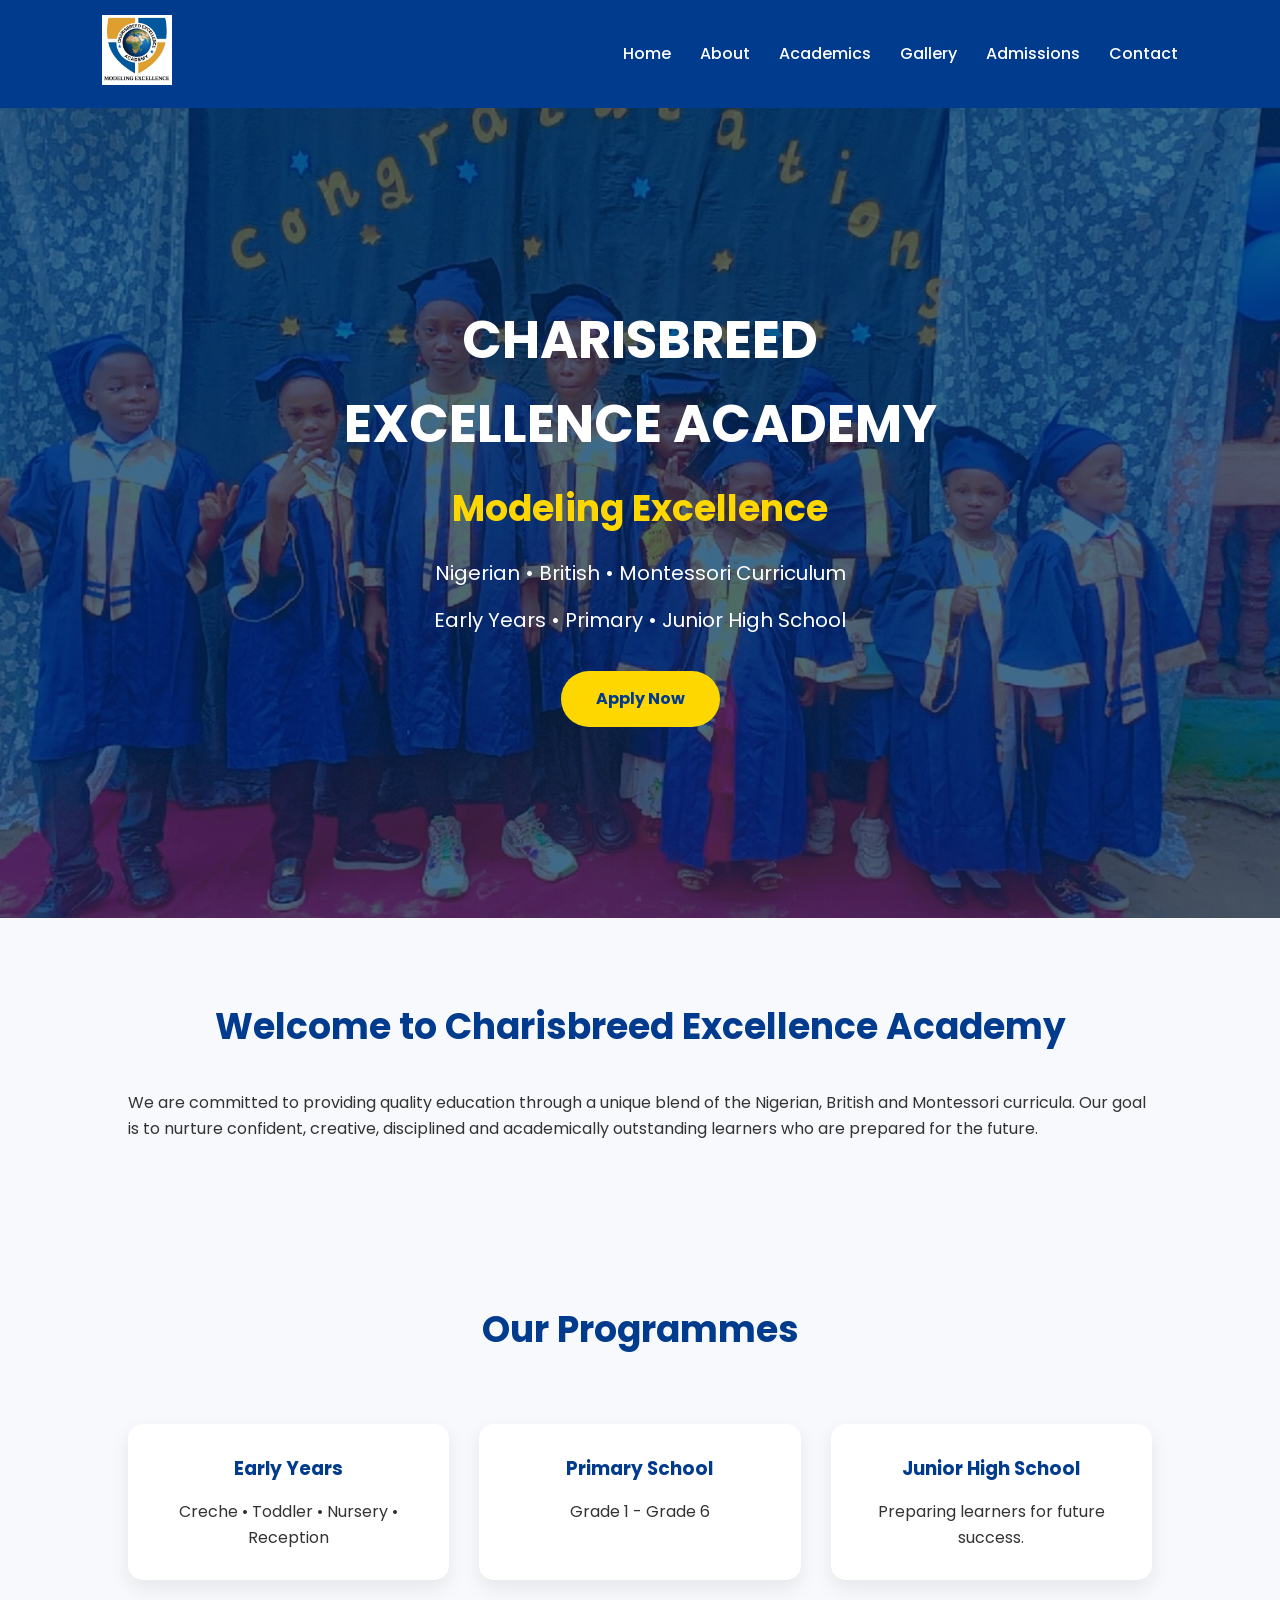
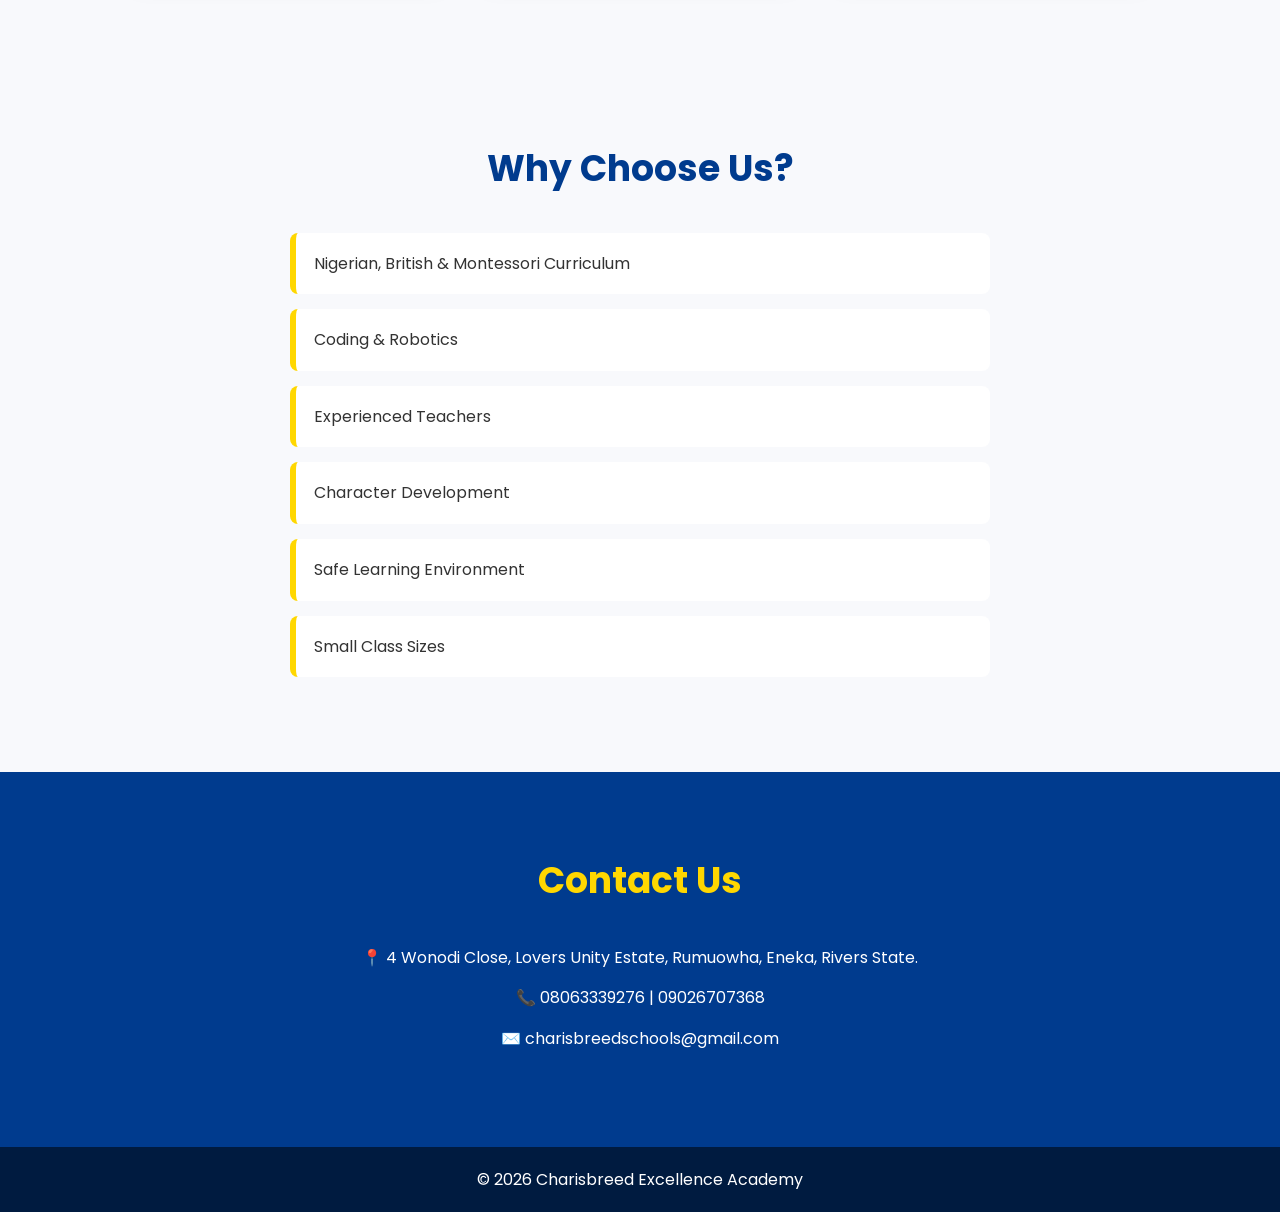
<file: Index.html>
<!DOCTYPE html>
<html lang="en">
<head>
    <meta charset="UTF-8">
    <meta name="viewport" content="width=device-width, initial-scale=1.0">
    <title>Charisbreed Excellence Academy | Modeling Excellence</title>

    <link rel="stylesheet" href="style.css">

    <link href="https://fonts.googleapis.com/css2?family=Poppins:wght@300;400;500;600;700&display=swap" rel="stylesheet">
</head>

<body>

<header>
    <div class="logo">
        <img src="logo.png" alt="Charisbreed Logo">
    </div>

    <button class="menu-toggle" onclick="toggleMenu()">☰</button>

    <nav id="navMenu">
        <a href="index.html">Home</a>
        <a href="about.html">About</a>
        <a href="academics.html">Academics</a>
        <a href="gallery.html">Gallery</a>
        <a href="admissions.html">Admissions</a>
        <a href="contact.html">Contact</a>
    </nav>
</header>

<section class="hero">
    <div class="hero-text">
        <h1>CHARISBREED EXCELLENCE ACADEMY</h1>
        <h2>Modeling Excellence</h2>
        <p>Nigerian • British • Montessori Curriculum</p>
        <p>Early Years • Primary • Junior High School</p>
        <a href="admissions.html" class="btn">Apply Now</a>
    </div>
</section>

<section class="welcome">
    <h2>Welcome to Charisbreed Excellence Academy</h2>
    <p>
        We are committed to providing quality education through a unique blend of the Nigerian, British and Montessori curricula.
        Our goal is to nurture confident, creative, disciplined and academically outstanding learners who are prepared for the future.
    </p>
</section>

<section class="programmes">
    <h2>Our Programmes</h2>

    <div class="card">
        <h3>Early Years</h3>
        <p>Creche • Toddler • Nursery • Reception</p>
    </div>

    <div class="card">
        <h3>Primary School</h3>
        <p>Grade 1 - Grade 6</p>
    </div>

    <div class="card">
        <h3>Junior High School</h3>
        <p>Preparing learners for future success.</p>
    </div>
</section>

<section class="why">
    <h2>Why Choose Us?</h2>
    <ul>
        <li>Nigerian, British & Montessori Curriculum</li>
        <li>Coding & Robotics</li>
        <li>Experienced Teachers</li>
        <li>Character Development</li>
        <li>Safe Learning Environment</li>
        <li>Small Class Sizes</li>
    </ul>
</section>

<section class="contact">
    <h2>Contact Us</h2>
    <p>📍 4 Wonodi Close, Lovers Unity Estate, Rumuowha, Eneka, Rivers State.</p>
    <p>📞 08063339276 | 09026707368</p>
    <p>✉️ charisbreedschools@gmail.com</p>
</section>

<footer>
    <p>© 2026 Charisbreed Excellence Academy</p>
</footer>

<script>
function toggleMenu() {
    document.getElementById("navMenu").classList.toggle("active");
}
</script>

</body>
</html>
</file>
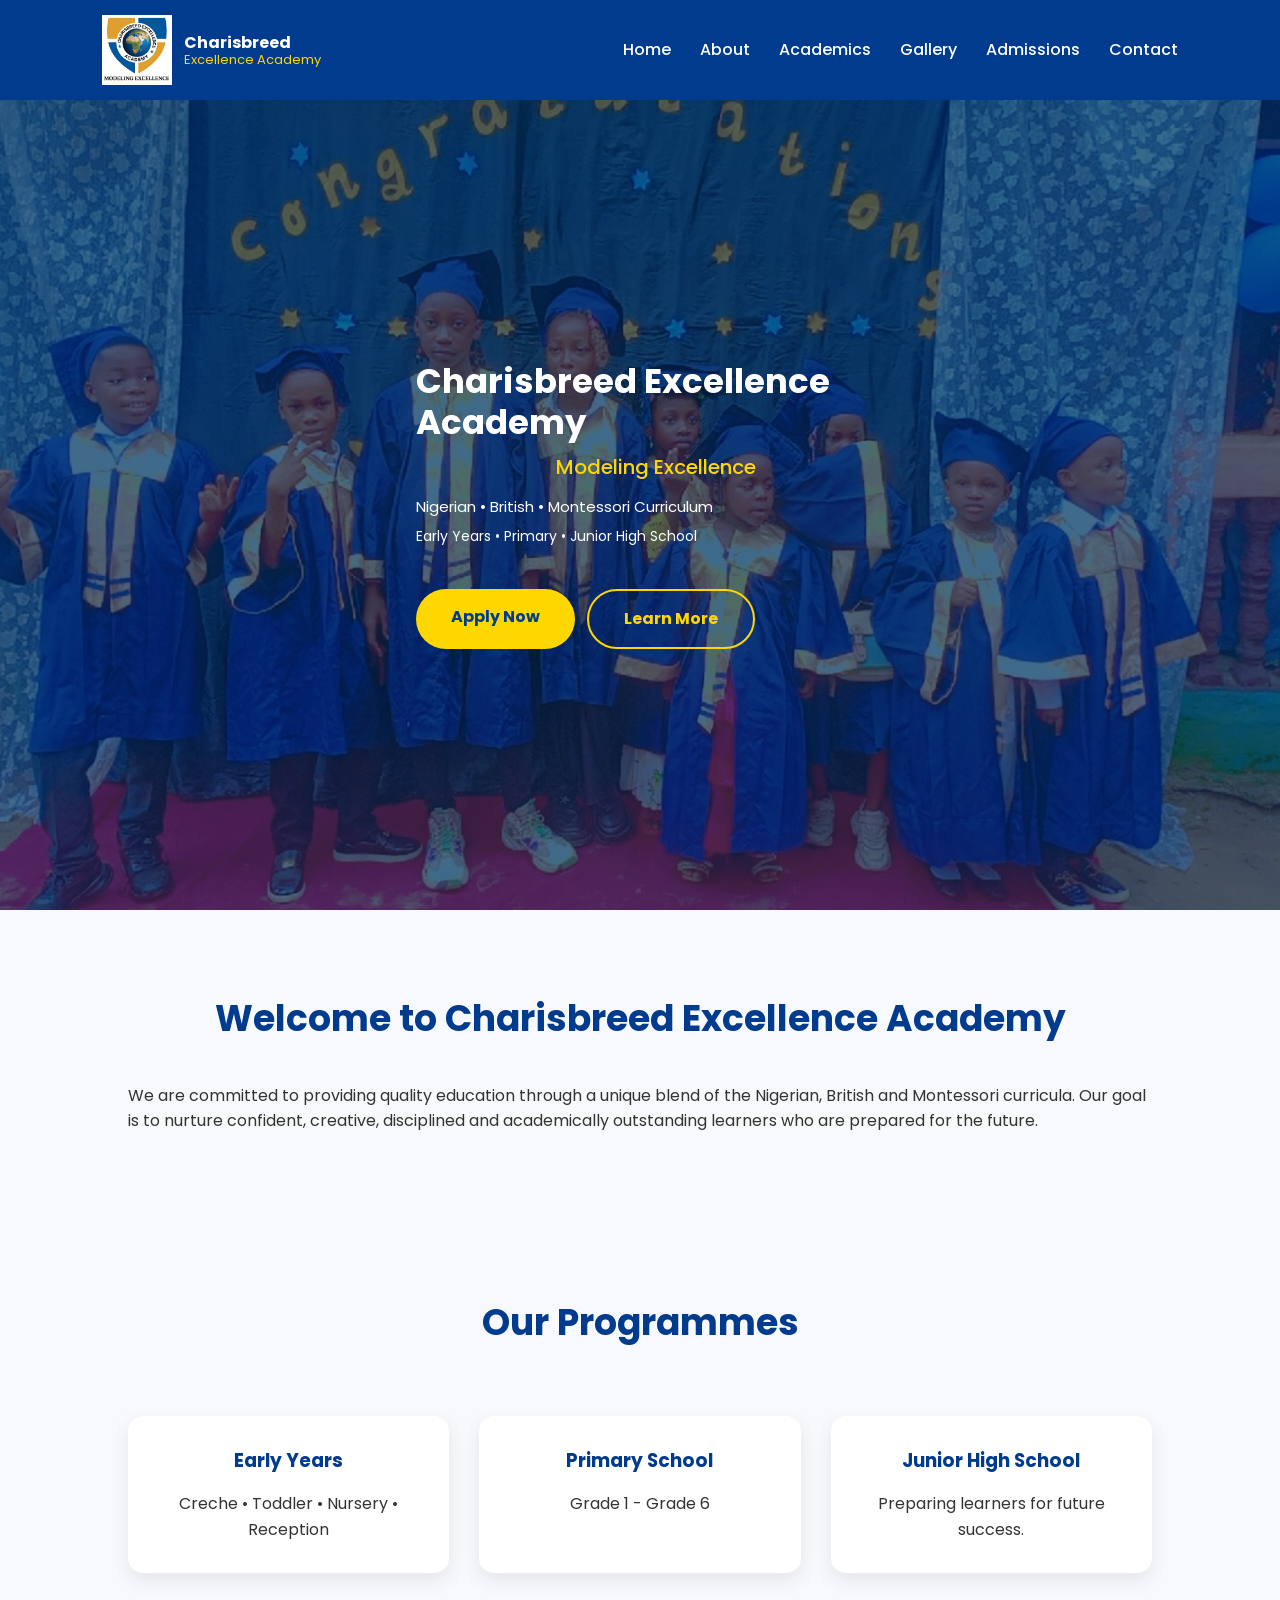
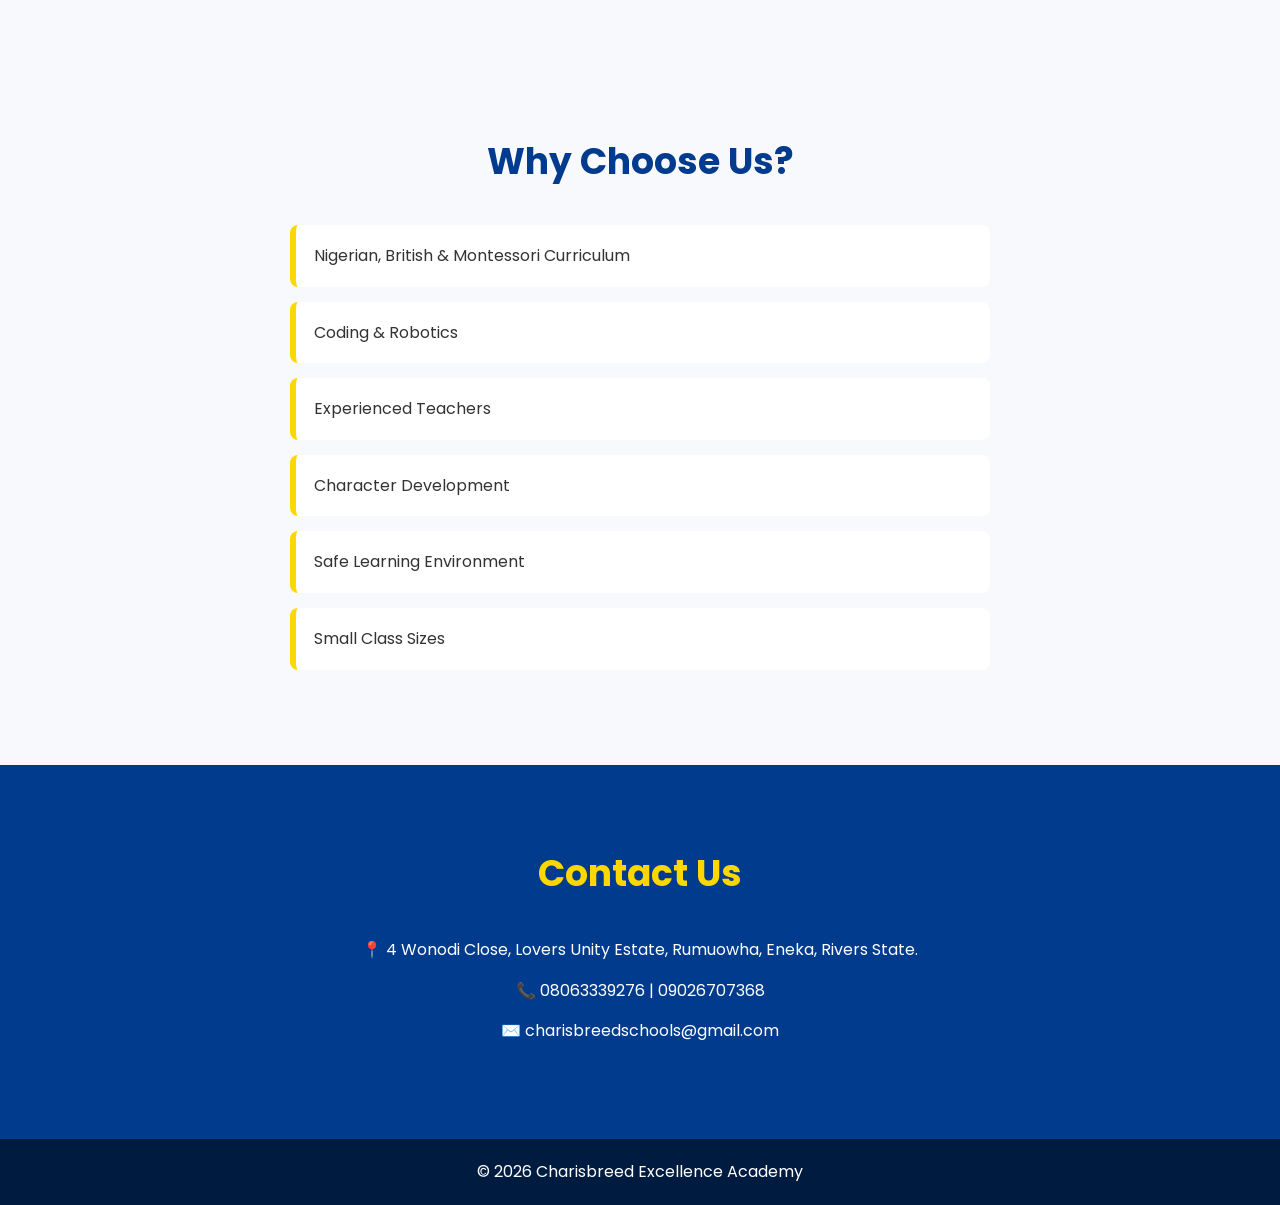
<file: index.html>
<!DOCTYPE html>
<html lang="en">
<head>
    <meta charset="UTF-8">
    <meta name="viewport" content="width=device-width, initial-scale=1.0">
    <title>Charisbreed Excellence Academy | Modeling Excellence</title>

    <link rel="stylesheet" href="style.css">

    <link href="https://fonts.googleapis.com/css2?family=Poppins:wght@300;400;500;600;700&display=swap" rel="stylesheet">
</head>

<body>

<header>
    <div class="logo" style="display:flex; align-items:center; gap:12px;">
        <img src="logo.png" alt="Charisbreed Logo">
        <div style="line-height:1.2;">
            <div style="font-weight:700; font-size:16px; color:#fff;">Charisbreed</div>
            <div style="font-size:13px; color:#FFD700;">Excellence Academy</div>
        </div>
    </div>

    <button class="menu-toggle" onclick="toggleMenu()">☰</button>

    <nav id="navMenu">
        <a href="index.html">Home</a>
        <a href="about.html">About</a>
        <a href="academics.html">Academics</a>
        <a href="gallery.html">Gallery</a>
        <a href="admissions.html">Admissions</a>
        <a href="contact.html">Contact</a>
    </nav>
</header>

<section class="hero">
    <div class="hero-text" style="text-align:left; margin:0; max-width:550px; padding-left:5%;">
        <h1 style="font-size:34px !important; margin-bottom:8px; font-weight:700; line-height:1.2;">Charisbreed Excellence Academy</h1>
        <h2 style="font-size:20px !important; margin-bottom:12px; color:#FFD700; font-weight:500;">Modeling Excellence</h2>
        <p style="font-size:15px !important; margin-bottom:6px;">Nigerian • British • Montessori Curriculum</p>
        <p style="font-size:14px !important; margin-bottom:22px;">Early Years • Primary • Junior High School</p>

        <div style="display:flex; gap:12px; flex-wrap:wrap;">
            <a href="admissions.html" class="btn">Apply Now</a>
            <a href="about.html" class="btn" style="background:transparent; border:2px solid #FFD700; color:#FFD700;">Learn More</a>
        </div>
    </div>
</section>
<section class="welcome">
    <h2>Welcome to Charisbreed Excellence Academy</h2>
    <p>
        We are committed to providing quality education through a unique blend of the Nigerian, British and Montessori curricula.
        Our goal is to nurture confident, creative, disciplined and academically outstanding learners who are prepared for the future.
    </p>
</section>

<section class="programmes">
    <h2>Our Programmes</h2>

    <div class="card">
        <h3>Early Years</h3>
        <p>Creche • Toddler • Nursery • Reception</p>
    </div>

    <div class="card">
        <h3>Primary School</h3>
        <p>Grade 1 - Grade 6</p>
    </div>

    <div class="card">
        <h3>Junior High School</h3>
        <p>Preparing learners for future success.</p>
    </div>
</section>

<section class="why">
    <h2>Why Choose Us?</h2>
    <ul>
        <li>Nigerian, British & Montessori Curriculum</li>
        <li>Coding & Robotics</li>
        <li>Experienced Teachers</li>
        <li>Character Development</li>
        <li>Safe Learning Environment</li>
        <li>Small Class Sizes</li>
    </ul>
</section>

<section class="contact">
    <h2>Contact Us</h2>
    <p>📍 4 Wonodi Close, Lovers Unity Estate, Rumuowha, Eneka, Rivers State.</p>
    <p>📞 08063339276 | 09026707368</p>
    <p>✉️ charisbreedschools@gmail.com</p>
</section>

<footer>
    <p>© 2026 Charisbreed Excellence Academy</p>
</footer>

<script>
function toggleMenu() {
    document.getElementById("navMenu").classList.toggle("active");
}
</script>

</body>
</html>
</file>
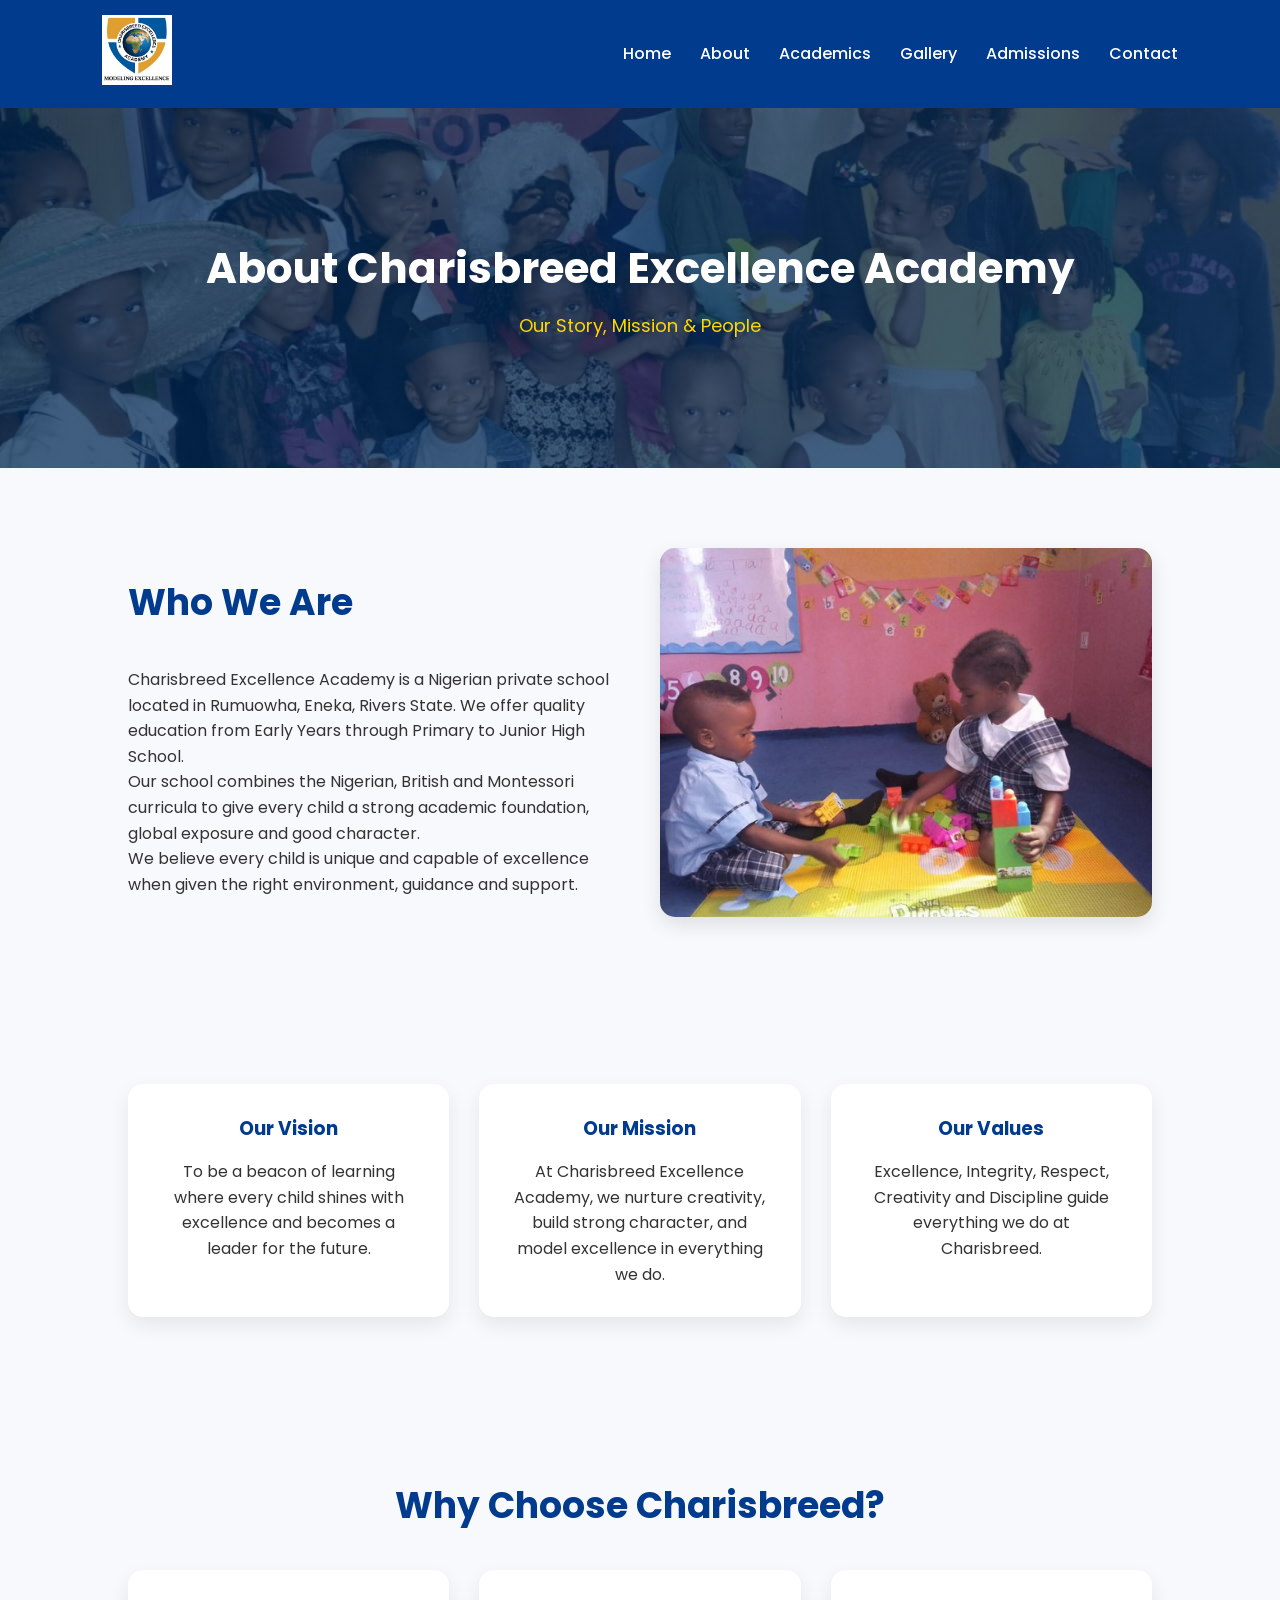
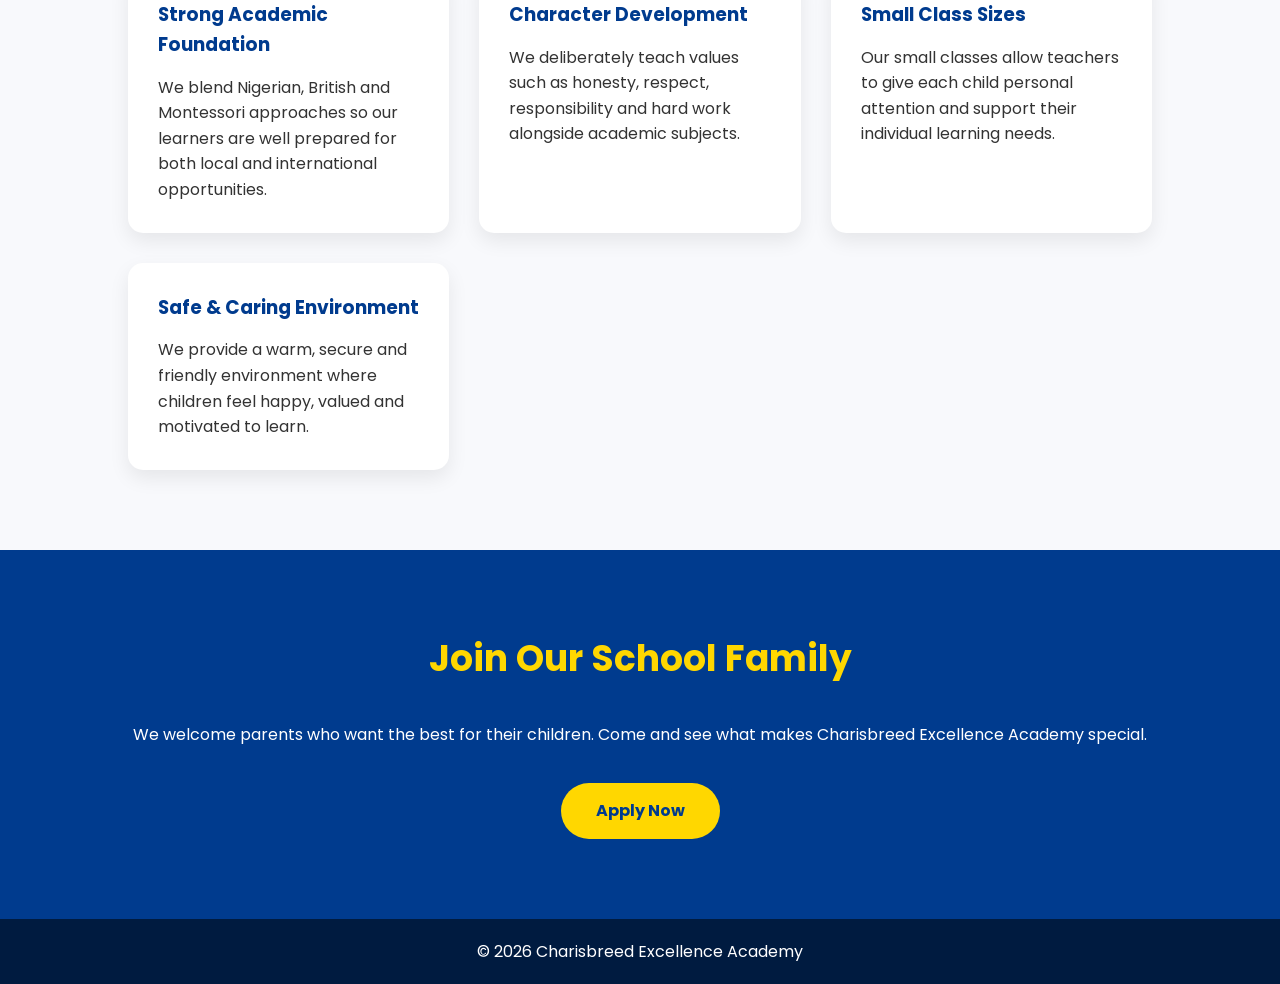
<file: about.html>
<!DOCTYPE html>
<html lang="en">
<head>
    <meta charset="UTF-8">
    <meta name="viewport" content="width=device-width, initial-scale=1.0">
    <title>About | Charisbreed Excellence Academy</title>

    <link rel="stylesheet" href="style.css">

    <link href="https://fonts.googleapis.com/css2?family=Poppins:wght@300;400;500;600;700&display=swap" rel="stylesheet">
</head>

<body>

<header>
    <div class="logo">
        <img src="logo.png" alt="Charisbreed Logo">
    </div>

    <button class="menu-toggle" onclick="toggleMenu()">☰</button>

    <nav id="navMenu">
        <a href="index.html">Home</a>
        <a href="about.html">About</a>
        <a href="academics.html">Academics</a>
        <a href="gallery.html">Gallery</a>
        <a href="admissions.html">Admissions</a>
        <a href="contact.html">Contact</a>
    </nav>
</header>

<section class="page-hero">
    <div>
        <h1>About Charisbreed Excellence Academy</h1>
        <p>Our Story, Mission & People</p>
    </div>
</section>

<section class="about-grid">
    <div>
        <h2>Who We Are</h2>
        <p>
            Charisbreed Excellence Academy is a Nigerian private school located in Rumuowha, Eneka, Rivers State. We offer quality education from Early Years through Primary to Junior High School.
        </p>
        <p>
            Our school combines the Nigerian, British and Montessori curricula to give every child a strong academic foundation, global exposure and good character.
        </p>
        <p>
            We believe every child is unique and capable of excellence when given the right environment, guidance and support.
        </p>
    </div>

    <div>
        <img src="classroom.jpg" alt="Charisbreed classroom">
    </div>
</section>

<section class="mission-vision">
    <div class="card">
        <h3>Our Vision</h3>
        <p>To be a beacon of learning where every child shines with excellence and becomes a leader for the future.</p>
    </div>

    <div class="card">
        <h3>Our Mission</h3>
        <p>At Charisbreed Excellence Academy, we nurture creativity, build strong character, and model excellence in everything we do.</p>
    </div>

    <div class="card">
        <h3>Our Values</h3>
        <p>Excellence, Integrity, Respect, Creativity and Discipline guide everything we do at Charisbreed.</p>
    </div>
</section>

<section>
    <h2>Why Choose Charisbreed?</h2>
    <div class="curriculum-grid">
        <div class="card">
            <h3>Strong Academic Foundation</h3>
            <p>We blend Nigerian, British and Montessori approaches so our learners are well prepared for both local and international opportunities.</p>
        </div>

        <div class="card">
            <h3>Character Development</h3>
            <p>We deliberately teach values such as honesty, respect, responsibility and hard work alongside academic subjects.</p>
        </div>

        <div class="card">
            <h3>Small Class Sizes</h3>
            <p>Our small classes allow teachers to give each child personal attention and support their individual learning needs.</p>
        </div>

        <div class="card">
            <h3>Safe & Caring Environment</h3>
            <p>We provide a warm, secure and friendly environment where children feel happy, valued and motivated to learn.</p>
        </div>
    </div>
</section>

<section class="contact">
    <h2>Join Our School Family</h2>
    <p>We welcome parents who want the best for their children. Come and see what makes Charisbreed Excellence Academy special.</p>
    <a href="admissions.html" class="btn">Apply Now</a>
</section>

<footer>
    <p>© 2026 Charisbreed Excellence Academy</p>
</footer>
<script>
function toggleMenu() {
    document.getElementById("navMenu").classList.toggle("active");
}
</script>
</body>
</html>
</file>
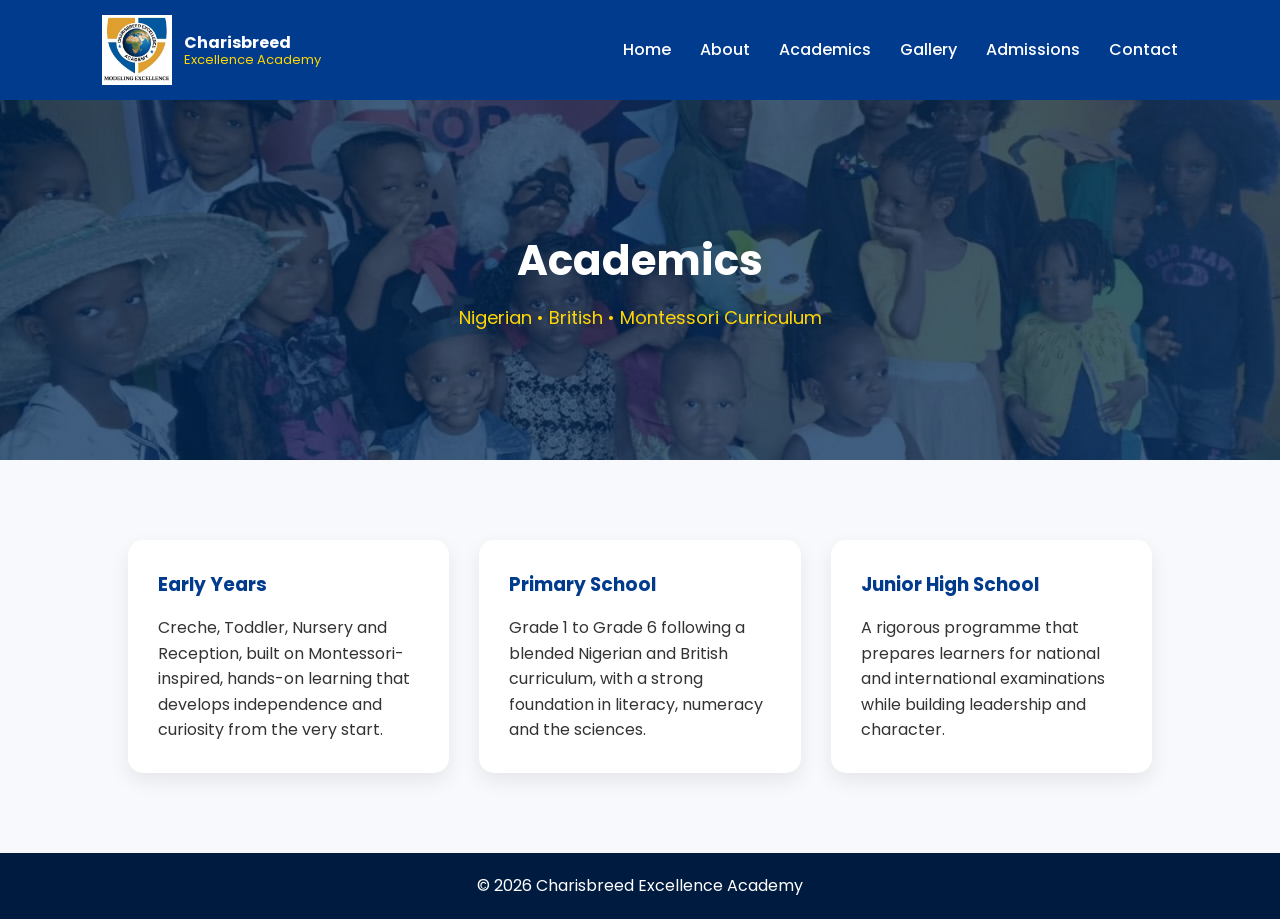
<file: academics.html>
<!DOCTYPE html>
<html lang="en">
<head>
    <meta charset="UTF-8">
    <meta name="viewport" content="width=device-width, initial-scale=1.0">
    <title>Academics | Charisbreed Excellence Academy</title>

    <link rel="stylesheet" href="style.css">

    <link href="https://fonts.googleapis.com/css2?family=Poppins:wght@300;400;500;600;700&display=swap" rel="stylesheet">
</head>

<body>

<header>
    <div class="logo" style="display:flex; align-items:center; gap:12px;">
        <img src="logo.png" alt="Charisbreed Logo">
        <div style="line-height:1.2;">
            <div style="font-weight:700; font-size:16px; color:#fff;">Charisbreed</div>
            <div style="font-size:13px; color:#FFD700;">Excellence Academy</div>
        </div>
    </div>

    <button class="menu-toggle" onclick="toggleMenu()">☰</button>

    <nav id="navMenu">
        <a href="index.html">Home</a>
        <a href="about.html">About</a>
        <a href="academics.html">Academics</a>
        <a href="gallery.html">Gallery</a>
        <a href="admissions.html">Admissions</a>
        <a href="contact.html">Contact</a>
    </nav>
</header>

<section class="page-hero">
    <div>
        <h1>Academics</h1>
        <p>Nigerian • British • Montessori Curriculum</p>
    </div>
</section>

<section class="curriculum-grid">
    <div class="card">
        <h3>Early Years</h3>
        <p>Creche, Toddler, Nursery and Reception, built on Montessori-inspired, hands-on learning that develops independence and curiosity from the very start.</p>
    </div>

    <div class="card">
        <h3>Primary School</h3>
        <p>Grade 1 to Grade 6 following a blended Nigerian and British curriculum, with a strong foundation in literacy, numeracy and the sciences.</p>
    </div>

    <div class="card">
        <h3>Junior High School</h3>
        <p>A rigorous programme that prepares learners for national and international examinations while building leadership and character.</p>
    </div>
</section>

<footer>
    <p>© 2026 Charisbreed Excellence Academy</p>
</footer>
<script>
function toggleMenu() {
    document.getElementById("navMenu").classList.toggle("active");
}
    </script>
</body>
</html>
</file>
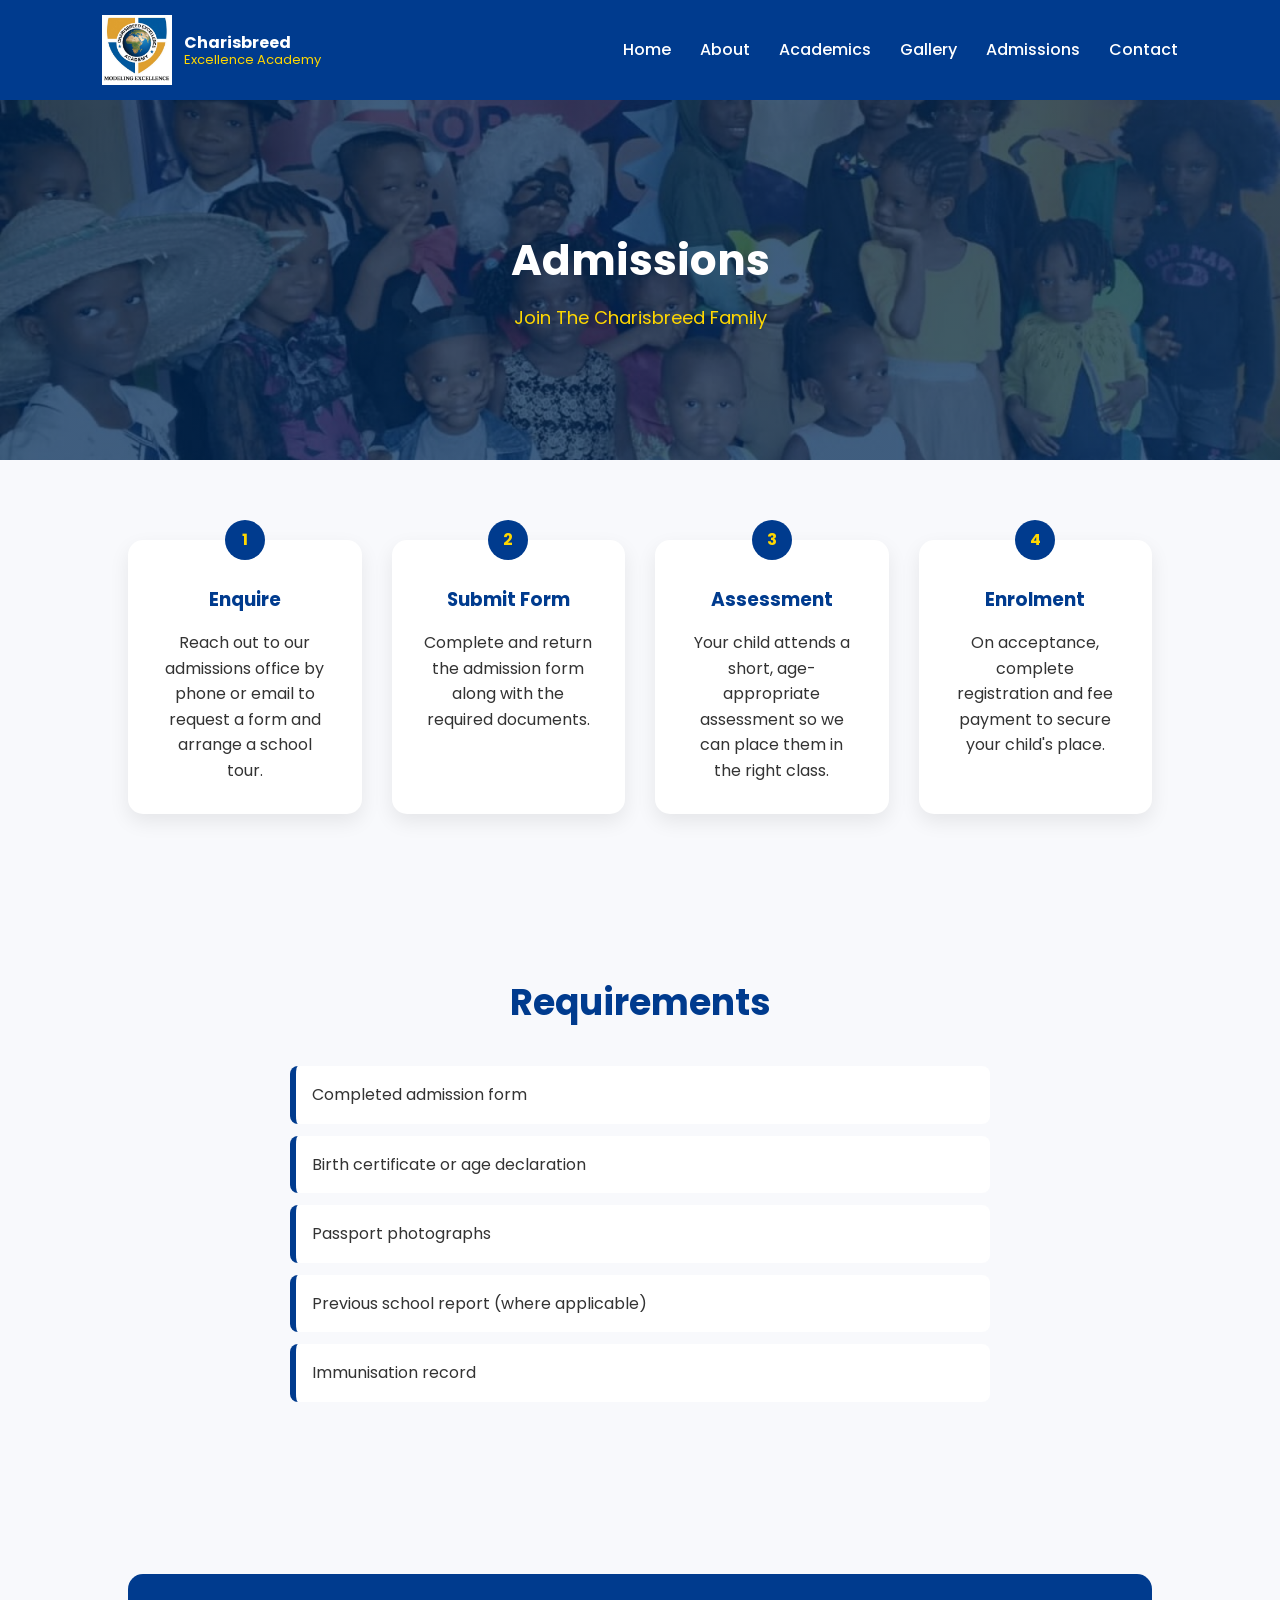
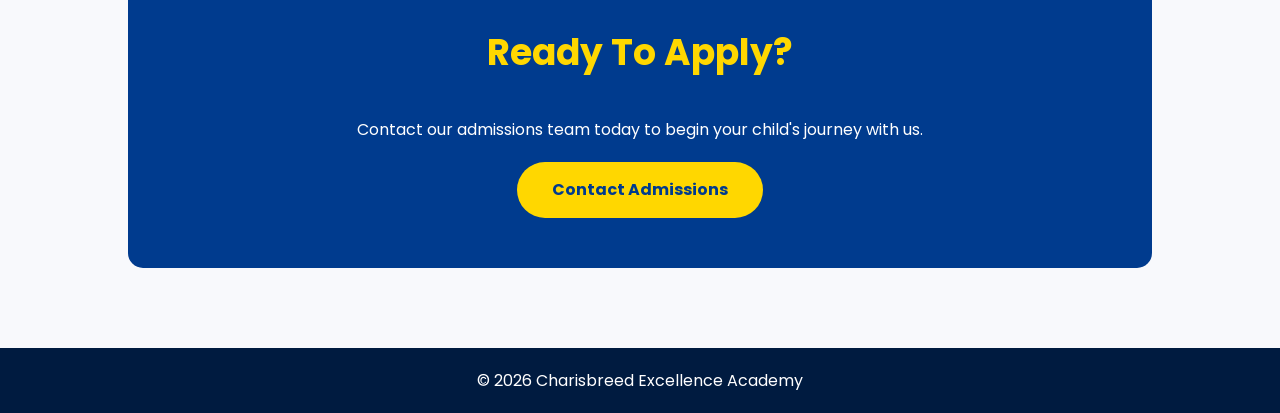
<file: admissions.html>
<!DOCTYPE html>
<html lang="en">
<head>
    <meta charset="UTF-8">
    <meta name="viewport" content="width=device-width, initial-scale=1.0">
    <title>Admissions | Charisbreed Excellence Academy</title>

    <link rel="stylesheet" href="style.css">

    <link href="https://fonts.googleapis.com/css2?family=Poppins:wght@300;400;500;600;700&display=swap" rel="stylesheet">
</head>

<body>

<header>
    <div class="logo" style="display:flex; align-items:center; gap:12px;">
        <img src="logo.png" alt="Charisbreed Logo">
        <div style="line-height:1.2;">
            <div style="font-weight:700; font-size:16px; color:#fff;">Charisbreed</div>
            <div style="font-size:13px; color:#FFD700;">Excellence Academy</div>
        </div>
    </div>

    <button class="menu-toggle" onclick="toggleMenu()">☰</button>

    <nav id="navMenu">
        <a href="index.html">Home</a>
        <a href="about.html">About</a>
        <a href="academics.html">Academics</a>
        <a href="gallery.html">Gallery</a>
        <a href="admissions.html">Admissions</a>
        <a href="contact.html">Contact</a>
    </nav>
</header>

<section class="page-hero">
    <div>
        <h1>Admissions</h1>
        <p>Join The Charisbreed Family</p>
    </div>
</section>

<section class="steps">
    <div class="card">
        <div class="step-number">1</div>
        <h3>Enquire</h3>
        <p>Reach out to our admissions office by phone or email to request a form and arrange a school tour.</p>
    </div>

    <div class="card">
        <div class="step-number">2</div>
        <h3>Submit Form</h3>
        <p>Complete and return the admission form along with the required documents.</p>
    </div>

    <div class="card">
        <div class="step-number">3</div>
        <h3>Assessment</h3>
        <p>Your child attends a short, age-appropriate assessment so we can place them in the right class.</p>
    </div>

    <div class="card">
        <div class="step-number">4</div>
        <h3>Enrolment</h3>
        <p>On acceptance, complete registration and fee payment to secure your child's place.</p>
    </div>
</section>

<section class="requirements">
    <h2>Requirements</h2>
    <ul>
        <li>Completed admission form</li>
        <li>Birth certificate or age declaration</li>
        <li>Passport photographs</li>
        <li>Previous school report (where applicable)</li>
        <li>Immunisation record</li>
    </ul>
</section>

<section>
    <div class="admissions-cta">
        <h2>Ready To Apply?</h2>
        <p>Contact our admissions team today to begin your child's journey with us.</p>
        <a href="contact.html" class="btn">Contact Admissions</a>
    </div>
</section>

<footer>
    <p>© 2026 Charisbreed Excellence Academy</p>
</footer>

<script>
function toggleMenu() {
    document.getElementById("navMenu").classList.toggle("active");
}
</script>

</body>
</html>
</file>
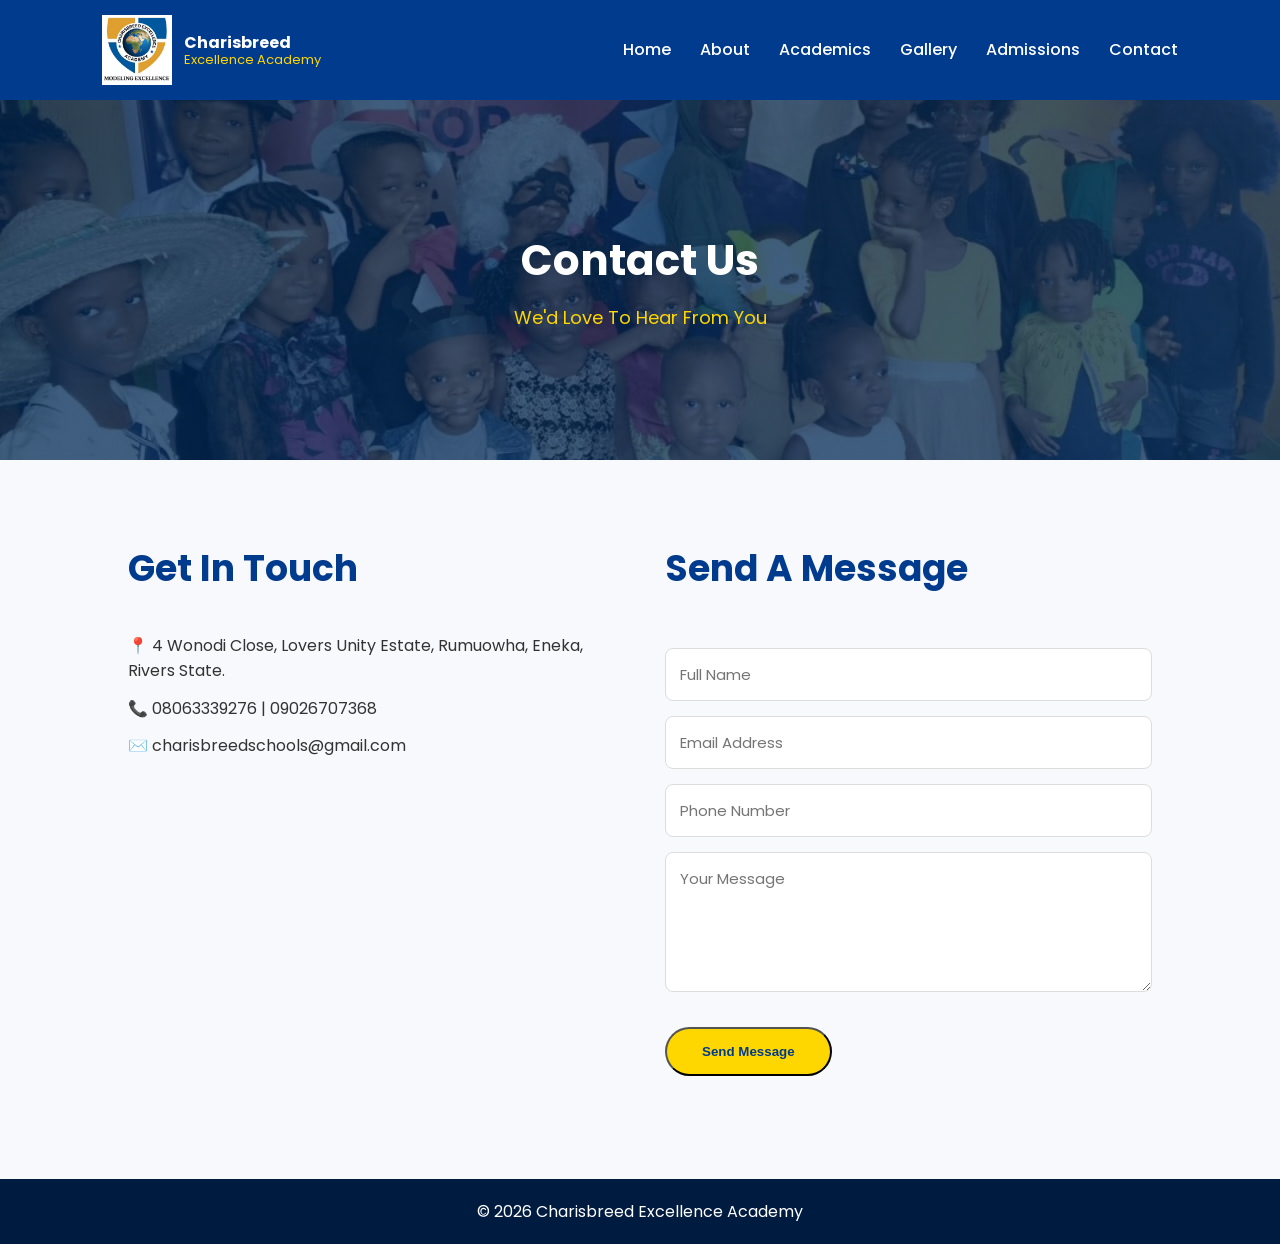
<file: contact.html>
<!DOCTYPE html>
<html lang="en">
<head>
    <meta charset="UTF-8">
    <meta name="viewport" content="width=device-width, initial-scale=1.0">
    <title>Contact | Charisbreed Excellence Academy</title>

    <link rel="stylesheet" href="style.css">

    <link href="https://fonts.googleapis.com/css2?family=Poppins:wght@300;400;500;600;700&display=swap" rel="stylesheet">
</head>

<body>

<header>
    <div class="logo" style="display:flex; align-items:center; gap:12px;">
        <img src="logo.png" alt="Charisbreed Logo">
        <div style="line-height:1.2;">
            <div style="font-weight:700; font-size:16px; color:#fff;">Charisbreed</div>
            <div style="font-size:13px; color:#FFD700;">Excellence Academy</div>
        </div>
    </div>

    <button class="menu-toggle" onclick="toggleMenu()">☰</button>

    <nav id="navMenu">
        <a href="index.html">Home</a>
        <a href="about.html">About</a>
        <a href="academics.html">Academics</a>
        <a href="gallery.html">Gallery</a>
        <a href="admissions.html">Admissions</a>
        <a href="contact.html">Contact</a>
    </nav>
</header>

<section class="page-hero">
    <div>
        <h1>Contact Us</h1>
        <p>We'd Love To Hear From You</p>
    </div>
</section>

<section class="contact-page">
    <div class="contact-info">
        <h2>Get In Touch</h2>
        <p>📍 4 Wonodi Close, Lovers Unity Estate, Rumuowha, Eneka, Rivers State.</p>
        <p>📞 08063339276 | 09026707368</p>
        <p>✉️ charisbreedschools@gmail.com</p>

        <div class="map-embed">
            <iframe src="https://www.google.com/maps?q=Rumuowha%2C%20Eneka%2C%20Rivers%20State&output=embed" loading="lazy" title="School location map"></iframe>
        </div>
    </div>

    <form class="contact-form">
        <h2>Send A Message</h2>
        <input type="text" name="name" placeholder="Full Name" required>
        <input type="email" name="email" placeholder="Email Address" required>
        <input type="tel" name="phone" placeholder="Phone Number">
        <textarea name="message" placeholder="Your Message" required></textarea>
        <button type="submit" class="btn">Send Message</button>
    </form>
</section>

<footer>
    <p>© 2026 Charisbreed Excellence Academy</p>
</footer>
<script>
function toggleMenu() {
    document.getElementById("navMenu").classList.toggle("active");
}
</script>
</body>
</html>
</file>
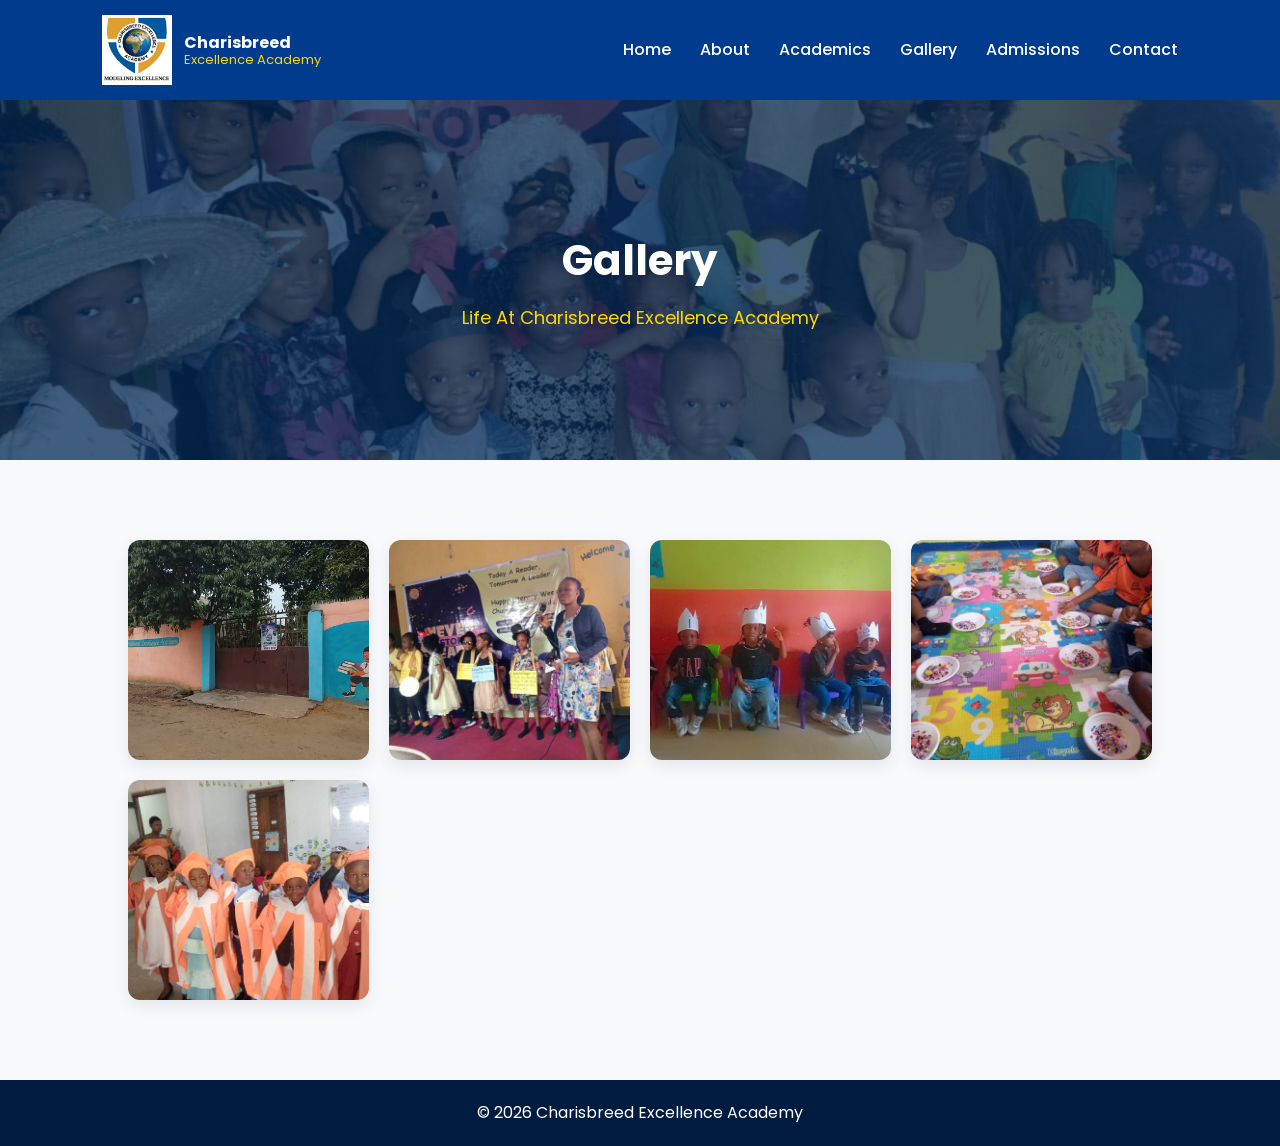
<file: gallery.html>
<!DOCTYPE html>
<html lang="en">
<head>
    <meta charset="UTF-8">
    <meta name="viewport" content="width=device-width, initial-scale=1.0">
    <title>Gallery | Charisbreed Excellence Academy</title>

    <link rel="stylesheet" href="style.css">

    <link href="https://fonts.googleapis.com/css2?family=Poppins:wght@300;400;500;600;700&display=swap" rel="stylesheet">
</head>

<body>

<header>
    <div class="logo" style="display:flex; align-items:center; gap:12px;">
        <img src="logo.png" alt="Charisbreed Logo">
        <div style="line-height:1.2;">
            <div style="font-weight:700; font-size:16px; color:#fff;">Charisbreed</div>
            <div style="font-size:13px; color:#FFD700;">Excellence Academy</div>
        </div>
    </div>

    <button class="menu-toggle" onclick="toggleMenu()">☰</button>

    <nav id="navMenu">
        <a href="index.html">Home</a>
        <a href="about.html">About</a>
        <a href="academics.html">Academics</a>
        <a href="gallery.html">Gallery</a>
        <a href="admissions.html">Admissions</a>
        <a href="contact.html">Contact</a>
    </nav>
</header>

<section class="page-hero">
<div>
<h1>Gallery</h1>
<p>Life At Charisbreed Excellence Academy</p>
</div>
</section>

<section>

<div class="gallery-grid">
<img src="gallery-1.jpg" alt="Charisbreed Excellence Academy school gate">
<img src="gallery-2.jpg" alt="Literacy Week vocabulary parade">
<img src="gallery-3.jpg" alt="Early years phonics activity">
<img src="gallery-4.jpg" alt="Beads and craft activity">
<img src="gallery-5.jpg" alt="Graduation ceremony">
</div>

</section>

<footer>

<p>

© 2026 Charisbreed Excellence Academy

</p>

</footer>
<script>
function toggleMenu() {
    document.getElementById("navMenu").classList.toggle("active");
}
</script>
</body>
</html>
</file>
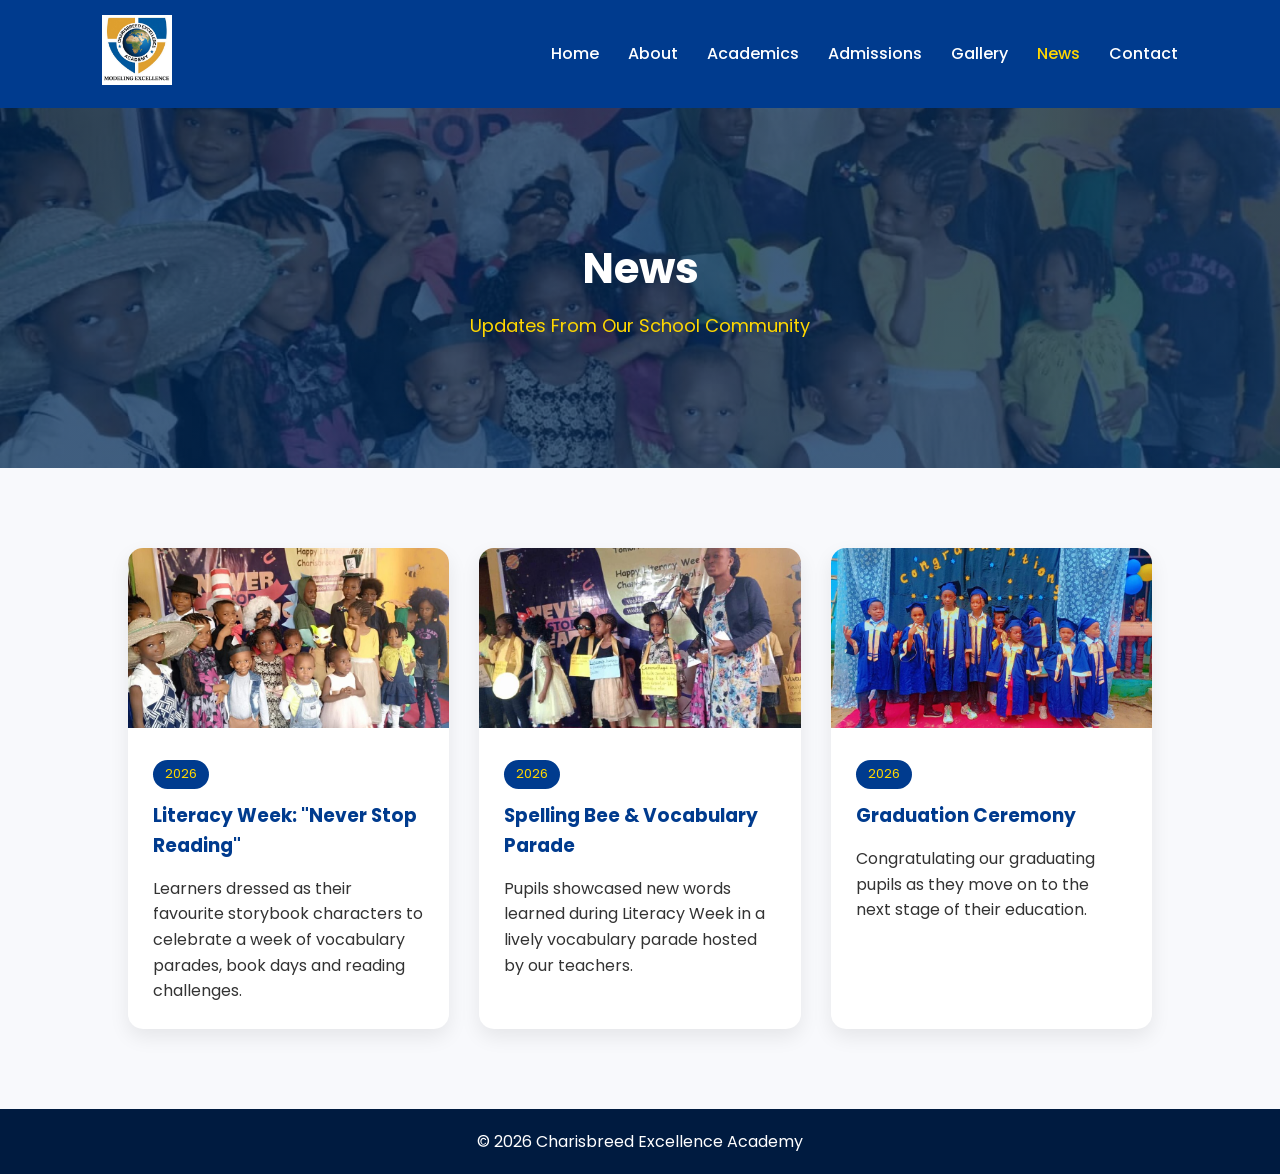
<file: news.html>
<!DOCTYPE html>
<html lang="en">
<head>
    <meta charset="UTF-8">
    <meta name="viewport" content="width=device-width, initial-scale=1.0">
    <title>News | Charisbreed Excellence Academy</title>

    <link rel="stylesheet" href="style.css">

    <link href="https://fonts.googleapis.com/css2?family=Poppins:wght@300;400;500;600;700&display=swap" rel="stylesheet">
</head>

<body>

<header>
    <div class="logo">
        <img src="logo.png" alt="Charisbreed Logo">
    </div>

    <nav>
        <a href="index.html">Home</a>
        <a href="about.html">About</a>
        <a href="academics.html">Academics</a>
        <a href="admissions.html">Admissions</a>
        <a href="gallery.html">Gallery</a>
        <a href="news.html" style="color:#FFD700">News</a>
        <a href="contact.html">Contact</a>
    </nav>
</header>

<section class="page-hero">
    <div>
        <h1>News</h1>
        <p>Updates From Our School Community</p>
    </div>
</section>

<section>
    <div class="news-grid">

        <div class="card">
            <img src="news-1.jpg" alt="Literacy Week costume day">
            <div class="card-body">
                <span class="news-date">2026</span>
                <h3>Literacy Week: "Never Stop Reading"</h3>
                <p>Learners dressed as their favourite storybook characters to celebrate a week of vocabulary parades, book days and reading challenges.</p>
            </div>
        </div>

        <div class="card">
            <img src="news-2.jpg" alt="Spelling bee and vocabulary parade">
            <div class="card-body">
                <span class="news-date">2026</span>
                <h3>Spelling Bee & Vocabulary Parade</h3>
                <p>Pupils showcased new words learned during Literacy Week in a lively vocabulary parade hosted by our teachers.</p>
            </div>
        </div>

        <div class="card">
            <img src="news-3.jpg" alt="Graduation ceremony">
            <div class="card-body">
                <span class="news-date">2026</span>
                <h3>Graduation Ceremony</h3>
                <p>Congratulating our graduating pupils as they move on to the next stage of their education.</p>
            </div>
        </div>

    </div>
</section>

<footer>
    <p>© 2026 Charisbreed Excellence Academy</p>
</footer>

</body>
</html>
</file>
<file: style.css>
/* ===========================
   CHARISBREED EXCELLENCE ACADEMY
   Main Stylesheet
=========================== */

*{
    margin:0;
    padding:0;
    box-sizing:border-box;
}

body{
    font-family:'Poppins',sans-serif;
    background:#f8f9fc;
    color:#333;
    line-height:1.6;
}

/* Header */

header{
    background:#003b8e;
    color:#fff;
    display:flex;
    justify-content:space-between;
    align-items:center;
    padding:15px 8%;
    position:sticky;
    top:0;
    z-index:1000;
}

.logo img{
    width:70px;
}

nav a{
    color:#fff;
    text-decoration:none;
    margin-left:25px;
    font-weight:500;
    transition:.3s;
}

nav a:hover{
    color:#FFD700;
}

/* Hamburger Button */
.menu-toggle{
    display:none;
    font-size:28px;
    cursor:pointer;
    color:#fff;
    background:none;
    border:none;
}

/* Hero (Homepage) */

.hero{
    height:90vh;
    background:linear-gradient(rgba(0,40,85,.65),rgba(0,40,85,.65)),
    url("hero-1.jpg") center/cover no-repeat;
    display:flex;
    justify-content:center;
    align-items:center;
    text-align:center;
    color:#fff;
}

.hero-text{
    max-width:700px;
    padding:0 20px;
}

.hero h1{
    font-size:52px;
    margin-bottom:15px;
}

.hero h2{
    color:#FFD700;
    margin-bottom:20px;
}

.hero p{
    font-size:20px;
    margin-bottom:15px;
}

.btn{
    display:inline-block;
    margin-top:20px;
    padding:15px 35px;
    background:#FFD700;
    color:#003b8e;
    text-decoration:none;
    border-radius:50px;
    font-weight:bold;
    transition:.4s;
}

.btn:hover{
    background:white;
    transform:translateY(-4px);
}

/* Sections */

section{
    padding:80px 10%;
}

section h2{
    text-align:center;
    color:#003b8e;
    margin-bottom:35px;
    font-size:36px;
}

/* Programme Cards */

.programmes{
    display:grid;
    grid-template-columns:repeat(auto-fit,minmax(250px,1fr));
    gap:30px;
}

.programmes h2{
    grid-column:1 / -1;
}

.card{
    background:white;
    padding:30px;
    border-radius:15px;
    text-align:center;
    box-shadow:0 8px 20px rgba(0,0,0,.08);
    transition:.4s;
}

.card:hover{
    transform:translateY(-10px);
}

.card h3{
    color:#003b8e;
    margin-bottom:15px;
}

/* Why Choose Us */

.why ul{
    max-width:700px;
    margin:auto;
    list-style:none;
}

.why li{
    background:white;
    margin:15px 0;
    padding:18px;
    border-left:6px solid #FFD700;
    border-radius:8px;
}

/* Contact section on homepage */

.contact{
    background:#003b8e;
    color:white;
    text-align:center;
}

.contact h2{
    color:#FFD700;
}

.contact p{
    margin:15px 0;
}

/* Footer */

footer{
    background:#001b40;
    color:white;
    text-align:center;
    padding:20px;
}

/* Mobile */

@media(max-width:768px){
    .menu-toggle{
        display:block;
    }

    nav{
        display:none;
        width:100%;
        flex-direction:column;
        background:#003b8e;
        position:absolute;
        top:100%;
        left:0;
        padding:20px 0;
        text-align:center;
    }

    nav.active{
        display:flex;
    }

    nav a{
        margin:12px 0;
        display:block;
    }

    header{
        flex-wrap:wrap;
        position:relative;
    }

    .hero h1{
        font-size:34px;
    }
    .hero p{
        font-size:18px;
    }
    section{
        padding:60px 20px;
    }
}

/* ===========================
   Inner Page Hero
=========================== */

.page-hero{
    height:40vh;
    min-height:260px;
    background:linear-gradient(rgba(0,40,85,.75),rgba(0,40,85,.75)),
    url("hero-2.jpg") center/cover no-repeat;
    display:flex;
    justify-content:center;
    align-items:center;
    text-align:center;
    color:#fff;
}

.page-hero h1{
    font-size:42px;
    margin-bottom:10px;
}

.page-hero p{
    color:#FFD700;
    font-size:18px;
}

@media(max-width:768px){
    .page-hero h1{
        font-size:30px;
    }
}

/* ===========================
   About Page
=========================== */

.about-grid{
    display:grid;
    grid-template-columns:1fr 1fr;
    gap:40px;
    align-items:center;
}

.about-grid img{
    width:100%;
    border-radius:15px;
    box-shadow:0 8px 20px rgba(0,0,0,.1);
}

.about-grid h2{
    text-align:left;
}

.mission-vision{
    display:grid;
    grid-template-columns:repeat(auto-fit,minmax(250px,1fr));
    gap:30px;
}

@media(max-width:768px){
    .about-grid{
        grid-template-columns:1fr;
    }
    .about-grid h2{
        text-align:center;
    }
}

/* ===========================
   Academics Page
=========================== */

.curriculum-grid{
    display:grid;
    grid-template-columns:repeat(auto-fit,minmax(260px,1fr));
    gap:30px;
}

.curriculum-grid .card{
    text-align:left;
}

/* ===========================
   Admissions Page
=========================== */

.steps{
    display:grid;
    grid-template-columns:repeat(auto-fit,minmax(220px,1fr));
    gap:30px;
}

.steps .card{
    position:relative;
    padding-top:45px;
}

.steps .card .step-number{
    position:absolute;
    top:-20px;
    left:50%;
    transform:translateX(-50%);
    background:#003b8e;
    color:#FFD700;
    width:40px;
    height:40px;
    border-radius:50%;
    display:flex;
    align-items:center;
    justify-content:center;
    font-weight:bold;
}

.requirements ul{
    max-width:700px;
    margin:auto;
    list-style:none;
}

.requirements li{
    background:white;
    margin:12px 0;
    padding:16px;
    border-left:6px solid #003b8e;
    border-radius:8px;
}

.admissions-cta{
    text-align:center;
    background:#003b8e;
    color:white;
    border-radius:15px;
    padding:50px 20px;
}

.admissions-cta h2{
    color:#FFD700;
}

/* ===========================
   Gallery Page
=========================== */

.gallery-grid{
    display:grid;
    grid-template-columns:repeat(auto-fit,minmax(240px,1fr));
    gap:20px;
}

.gallery-grid img{
    width:100%;
    height:220px;
    object-fit:cover;
    border-radius:12px;
    transition:.4s;
    box-shadow:0 6px 16px rgba(0,0,0,.08);
}

.gallery-grid img:hover{
    transform:scale(1.03);
}

/* ===========================
   News Page
=========================== */

.news-grid{
    display:grid;
    grid-template-columns:repeat(auto-fit,minmax(280px,1fr));
    gap:30px;
}

.news-grid .card{
    text-align:left;
    padding:0;
    overflow:hidden;
}

.news-grid .card img{
    width:100%;
    height:180px;
    object-fit:cover;
}

.news-grid .card .card-body{
    padding:25px;
}

.news-date{
    color:#FFD700;
    background:#003b8e;
    display:inline-block;
    padding:4px 12px;
    border-radius:50px;
    font-size:13px;
    margin-bottom:12px;
}

/* ===========================
   Contact Page
=========================== */

.contact-page{
    display:grid;
    grid-template-columns:1fr 1fr;
    gap:50px;
    background:transparent;
    color:#333;
    text-align:left;
}

.contact-page h2{
    color:#003b8e;
    text-align:left;
}

.contact-info p{
    margin:12px 0;
}

.contact-form{
    display:flex;
    flex-direction:column;
    gap:15px;
}

.contact-form input,
.contact-form textarea{
    padding:14px;
    border:1px solid #ddd;
    border-radius:8px;
    font-family:'Poppins',sans-serif;
    font-size:15px;
}

.contact-form textarea{
    min-height:140px;
    resize:vertical;
}

.contact-form button{
    align-self:flex-start;
}

.map-embed iframe{
    width:100%;
    height:320px;
    border:0;
    border-radius:12px;
}

@media(max-width:768px){
    .contact-page{
        grid-template-columns:1fr;
    }
}
</file>
